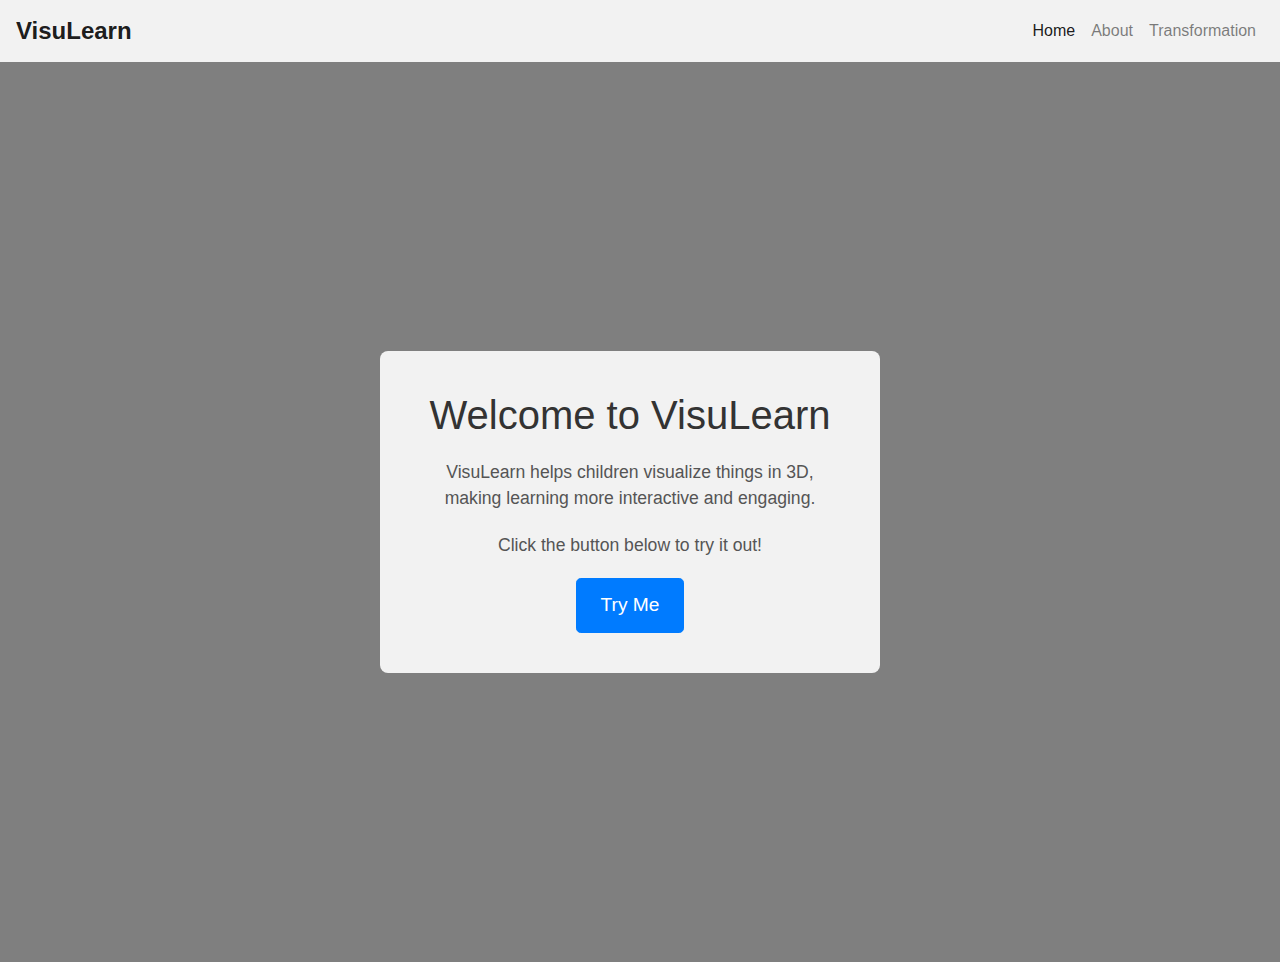
<file: v1/models/index.html>
<!DOCTYPE html>
<html lang="en">
<head>
    <meta charset="UTF-8">
    <meta name="viewport" content="width=device-width, initial-scale=1.0">
    <title>VisuLearn - Home</title>
    <!-- Bootstrap CSS -->
    <link href="https://stackpath.bootstrapcdn.com/bootstrap/4.5.2/css/bootstrap.min.css" rel="stylesheet">
    <style>
        body {
            font-family: Arial, sans-serif;
            margin: 0;
            padding: 0;
            box-sizing: border-box;
            background: linear-gradient(rgba(0, 0, 0, 0.5), rgba(0, 0, 0, 0.5)), url("https://elearningindustry.com/wp-content/uploads/2020/12/augmented-reality-in-education.png") no-repeat center center fixed;
            background-size: cover;
            height: 100vh;
            overflow: hidden;
        }
        .navbar {
            background-color: rgba(255, 255, 255, 0.9);
        }
        .navbar-brand {
            font-size: 1.5em;
            font-weight: bold;
        }
        .navbar-nav .nav-link {
            color: #333;
        }
        .content {
            background-color: rgba(255, 255, 255, 0.9);
            border-radius: 8px;
            padding: 40px;
            margin-right: 20px;
            max-width: 500px;
        }
        .logo {
            width: 150px;
            margin-bottom: 20px;
        }
        h1 {
            color: #333;
            font-size: 2.5em;
            margin-bottom: 20px;
        }
        p {
            color: #555;
            font-size: 1.1em;
            margin-bottom: 20px;
        }
        .btn-primary {
            background-color: #007bff;
            border-color: #007bff;
            padding: 12px 24px;
            font-size: 1.2em;
        }
        .btn-primary:hover {
            background-color: #0056b3;
            border-color: #0056b3;
        }
    </style>
</head>
<body>
<nav class="navbar navbar-expand-lg navbar-light">
    <a class="navbar-brand" href="#">VisuLearn</a>
    <button class="navbar-toggler" type="button" data-toggle="collapse" data-target="#navbarSupportedContent" aria-controls="navbarSupportedContent" aria-expanded="false" aria-label="Toggle navigation">
        <span class="navbar-toggler-icon"></span>
    </button>

    <div class="collapse navbar-collapse" id="navbarSupportedContent">
        <ul class="navbar-nav ml-auto">
            <li class="nav-item active">
                <a class="nav-link" href="/v1/models/index.html">Home</a>
            </li>
            <li class="nav-item">
                <a class="nav-link" href="about.html">About</a>
            </li>
            <li class="nav-item">
                <a class="nav-link" href="transformation.html">Transformation</a>
            </li>
        </ul>
    </div>
</nav>

<div class="container-fluid h-100 d-flex align-items-center justify-content-center text-center">
    <div class="content">
        <!-- <img src="visulearn_logo.png" alt="VisuLearn Logo" class="logo" /> -->
        <h1>Welcome to VisuLearn</h1>
        <p>
            VisuLearn helps children visualize things in 3D, making learning more
            interactive and engaging.
        </p>
        <p>Click the button below to try it out!</p>
        <a href="enter_word.html" class="btn btn-primary btn-lg">Try Me</a>
    </div>
</div>

<!-- Bootstrap JS and jQuery -->
<script src="https://code.jquery.com/jquery-3.5.1.slim.min.js"></script>
<script src="https://stackpath.bootstrapcdn.com/bootstrap/4.5.2/js/bootstrap.min.js"></script>
</body>
</html>
</file>
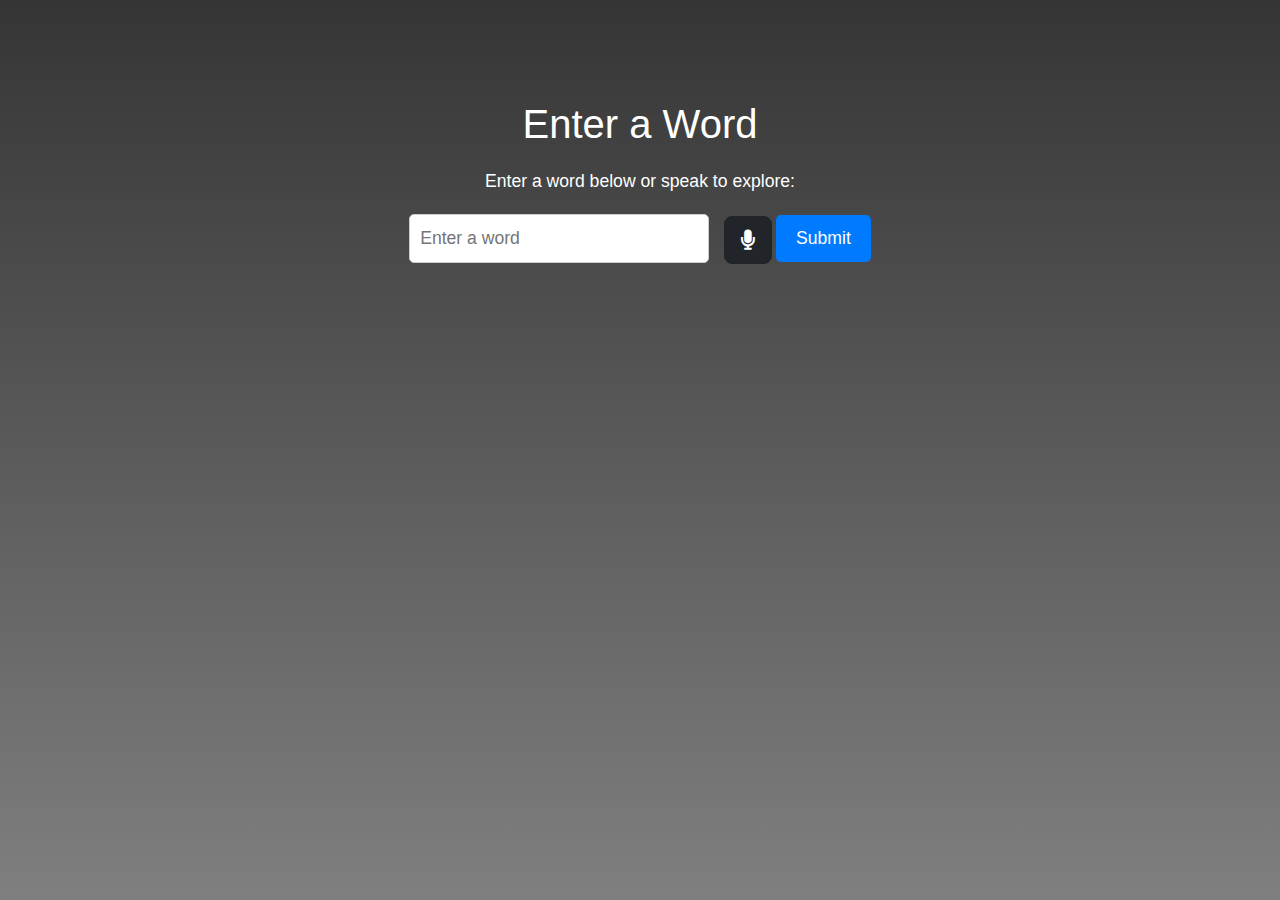
<file: v1/models/enter_word.html>
<!DOCTYPE html>
<html lang="en">
  <head>
    <meta charset="UTF-8" />
    <meta name="viewport" content="width=device-width, initial-scale=1.0" />
    <title>Enter Word</title>
    <link
      href="https://cdn.jsdelivr.net/npm/bootstrap@5.3.3/dist/css/bootstrap.min.css"
      rel="stylesheet"
      integrity="sha384-QWTKZyjpPEjISv5WaRU9OFeRpok6YctnYmDr5pNlyT2bRjXh0JMhjY6hW+ALEwIH"
      crossorigin="anonymous"
    />
    <link href="https://cdnjs.cloudflare.com/ajax/libs/font-awesome/5.15.4/css/all.min.css" rel="stylesheet" />
    <style>
      /* body {
        font-family: Arial, sans-serif;
        background-color: #f8f9fa;
        text-align: center;
        padding-top: 100px;
        background: linear-gradient(rgba(0, 0, 0, 0.5)),
          url("https://diui35v2plbz7.cloudfront.net/blogs/20191124225001.jpg")
            no-repeat center center fixed;
        background-size: cover;
      } */

              body {
            font-family: Arial, sans-serif;
            box-sizing: border-box;
            background-color: #f8f9fa;
        text-align: center;
        padding-top: 100px;
            background: linear-gradient(rgba(0, 0, 0, 0.793), rgba(0, 0, 0, 0.5)), url("https://sugoilabs.com/wp-content/uploads/2018/05/education.png") no-repeat center center fixed;
            background-size: cover;
            height: 100vh;
            overflow: hidden;
        }

      h1 {
        color: #333;
        font-size: 2.5em;
        margin-bottom: 20px;
      }
      form {
        margin-top: 20px;
      }
      input[type="text"] {
        padding: 10px;
        width: 300px;
        border-radius: 5px;
        border: 1px solid #ccc;
        font-size: 1.1em;
        margin-right: 10px;
      }
      input[type="submit"] {
        padding: 10px 20px;
        background-color: #007bff;
        border: none;
        color: #fff;
        font-size: 1.1em;
        border-radius: 5px;
        cursor: pointer;
      }
      input[type="submit"]:hover {
        background-color: #0056b3;
      }
      .container {
        max-width: 600px;
        margin: 0 auto;
      }
      .container p {
        color: #000000;
        font-size: 1.1em;
      }
    </style>
  </head>
  <body>
    <div class="container">
      <h1 class="text-white">Enter a Word</h1>
      <p class="text-white">Enter a word below or speak to explore:</p>
      <form id="wordForm">
        <input type="text" id="wordInput" placeholder="Enter a word" />
        <button type="button" id="voiceButton" class="microphone-icon btn btn-dark btn-lg">
          <i class="fas fa-microphone"></i>
        </button>
        <input type="submit" value="Submit" />
      </form>
    </div>

    <script>
      document
        .getElementById("wordForm")
        .addEventListener("submit", function (event) {
          event.preventDefault();
          var word = document.getElementById("wordInput").value.toLowerCase();
          redirectToPage(word);
        });

      function redirectToPage(word) {
        var redirectUrl = "";

        switch (word) {
          case "cube":
            redirectUrl = "/v1/models/3d.html";
            break;
          case "planet":
            redirectUrl = "/v1/index.html";
            break;
          case "robot":
            redirectUrl = "/v1/models/robot.html";
            break;
          case "brain":
            redirectUrl = "/index.html";
            break;

          // Add more cases for other words
          default:
            alert("Unknown word. Please try again.");
            return; // Exit without redirecting
        }

        // Redirect to the appropriate page
        window.location.href = redirectUrl;
      }

      document
        .getElementById("voiceButton")
        .addEventListener("click", function () {
          startVoiceRecognition();
        });

      var recognition;

      function startVoiceRecognition() {
        if ("webkitSpeechRecognition" in window) {
          recognition = new webkitSpeechRecognition();
          recognition.continuous = false;
          recognition.interimResults = false;

          recognition.onresult = function (event) {
            var transcript = event.results[0][0].transcript.toLowerCase();
            document.getElementById("wordInput").value = transcript;
            recognition.stop();
            redirectToPage(transcript);
          };

          recognition.onerror = function (event) {
            console.error("Speech recognition error:", event.error);
          };

          recognition.start();
        } else {
          console.log("Speech recognition not supported.");
        }
      }
    </script>
    <script
      src="https://cdn.jsdelivr.net/npm/@popperjs/core@2.11.8/dist/umd/popper.min.js"
      integrity="sha384-I7E8VVD/ismYTF4hNIPjVp/Zjvgyol6VFvRkX/vR+Vc4jQk
</file>
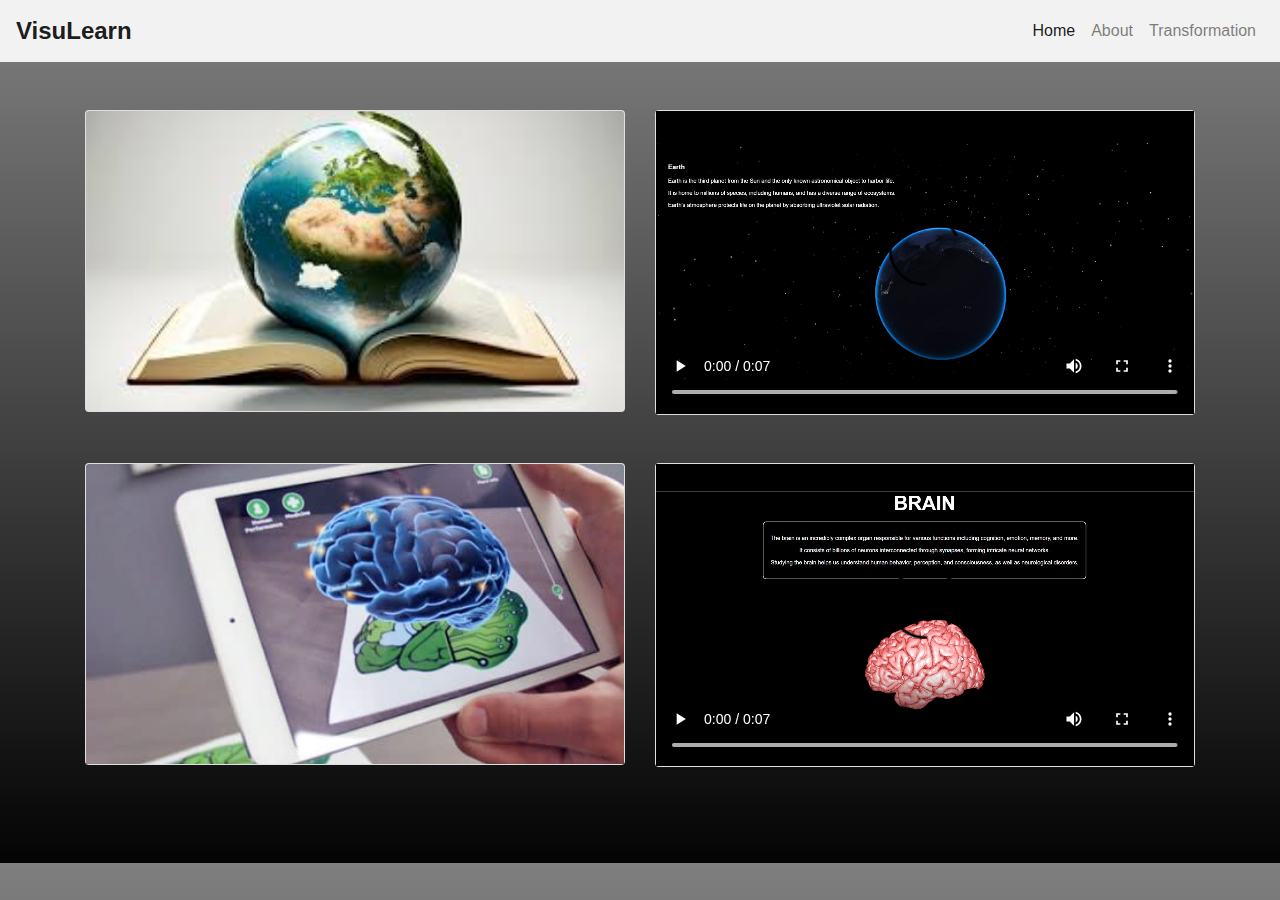
<file: v1/models/transformation.html>
<!DOCTYPE html>
<html lang="en">
  <head>
    <meta charset="UTF-8" />
    <meta name="viewport" content="width=device-width, initial-scale=1.0" />
    <title>Transformation</title>
    <!-- Bootstrap CSS -->
    <link
      href="https://stackpath.bootstrapcdn.com/bootstrap/4.5.2/css/bootstrap.min.css"
      rel="stylesheet"
    />
    <style>
      body {
        font-family: Arial, sans-serif;
        margin: 0;
        padding: 0;
        box-sizing: border-box;
        background: linear-gradient(rgba(0, 0, 0, 0.5), rgba(0, 0, 0, 0.986)),
          url("https://diui35v2plbz7.cloudfront.net/blogs/20191124225001.jpg")
            no-repeat center center fixed;
        background-size: cover;
      }

      .navbar {
        background-color: rgba(255, 255, 255, 0.9);
      }

      .navbar-brand {
        font-size: 1.5em;
        font-weight: bold;
      }

      .navbar-nav .nav-link {
        color: #333;
      }

      .content {
        background-color: rgba(255, 255, 255, 0.9);
        border-radius: 8px;
        padding: 40px;
        margin-right: 20px;
        max-width: 500px;
      }

      .logo {
        width: 150px;
        margin-bottom: 20px;
      }

      h1 {
        color: #333;
        font-size: 2.5em;
        margin-bottom: 20px;
      }

      p {
        color: #555;
        font-size: 1.1em;
        margin-bottom: 20px;
      }

      .btn-primary {
        background-color: #007bff;
        border-color: #007bff;
        padding: 12px 24px;
        font-size: 1.2em;
      }

      .btn-primary:hover {
        background-color: #0056b3;
        border-color: #0056b3;
      }

      /* Ensure that cards have the same width and height */
      .card-container {
        width: 100%;
        height: 300px; /* Adjust the height as needed */
        overflow: hidden;
      }

      .card-img-top,
      .embed-responsive-item {
        object-fit: cover;
        width: 100%;
        height: 100%;
      }
    </style>
  </head>
  <body>
    <nav class="navbar navbar-expand-lg navbar-light">
      <a class="navbar-brand" href="#">VisuLearn</a>
      <button
        class="navbar-toggler"
        type="button"
        data-toggle="collapse"
        data-target="#navbarSupportedContent"
        aria-controls="navbarSupportedContent"
        aria-expanded="false"
        aria-label="Toggle navigation"
      >
        <span class="navbar-toggler-icon"></span>
      </button>

      <div class="collapse navbar-collapse" id="navbarSupportedContent">
        <ul class="navbar-nav ml-auto">
          <li class="nav-item active">
            <a class="nav-link" href="/v1/models/index.html">Home</a>
          </li>
          <li class="nav-item">
            <a class="nav-link" href="about.html">About</a>
          </li>
          <li class="nav-item">
            <a class="nav-link" href="transformation.html">Transformation</a>
          </li>
        </ul>
      </div>
    </nav>


    <div id="infoBox"></div>
    <!-- This is the text box -->

    <div class="container mt-5">
      <div class="row mt-4">
        <div class="col-md-6">
          <div class="card">
            <div class="card-container">
              <img
                src="/v1/models/bfrEarth.jpg"
                class="card-img-top"
                alt="Before Image"
              />
            </div>
          </div>
        </div>
        <div class="col-md-6">
          <div class="card">
            <div class="embed-responsive embed-responsive-16by9">
              <video class="embed-responsive-item" controls>
                <source src="/v1/models/earth.mp4" type="video/mp4" />
              </video>
            </div>
          </div>
        </div>
      </div>
    </div>

    <!-- 2 -->
    <div class="container mt-5">
      <div class="row mt-4">
        <div class="col-md-6">
          <div class="card">
            <div class="card-container">
              <img
                src="/v1/models/beforeBrain.jpg"
                class="card-img-top"
                alt="Before Image"
              />
            </div>
          </div>
        </div>
        <div class="col-md-6">
          <div class="card">
            <div class="embed-responsive embed-responsive-16by9">
              <video class="embed-responsive-item" controls>
                <source src="/v1/models/brain.mp4" type="video/mp4" />
              </video>
            </div>
          </div>
        </div>
      </div>
    </div>
    <br><br><br><br>

    <!-- Bootstrap JS and jQuery -->
    <script src="https://code.jquery.com/jquery-3.5.1.slim.min.js"></script>
    <script src="https://stackpath.bootstrapcdn.com/bootstrap/4.5.2/js/bootstrap.min.js"></script>
  </body>
</html>
</file>
